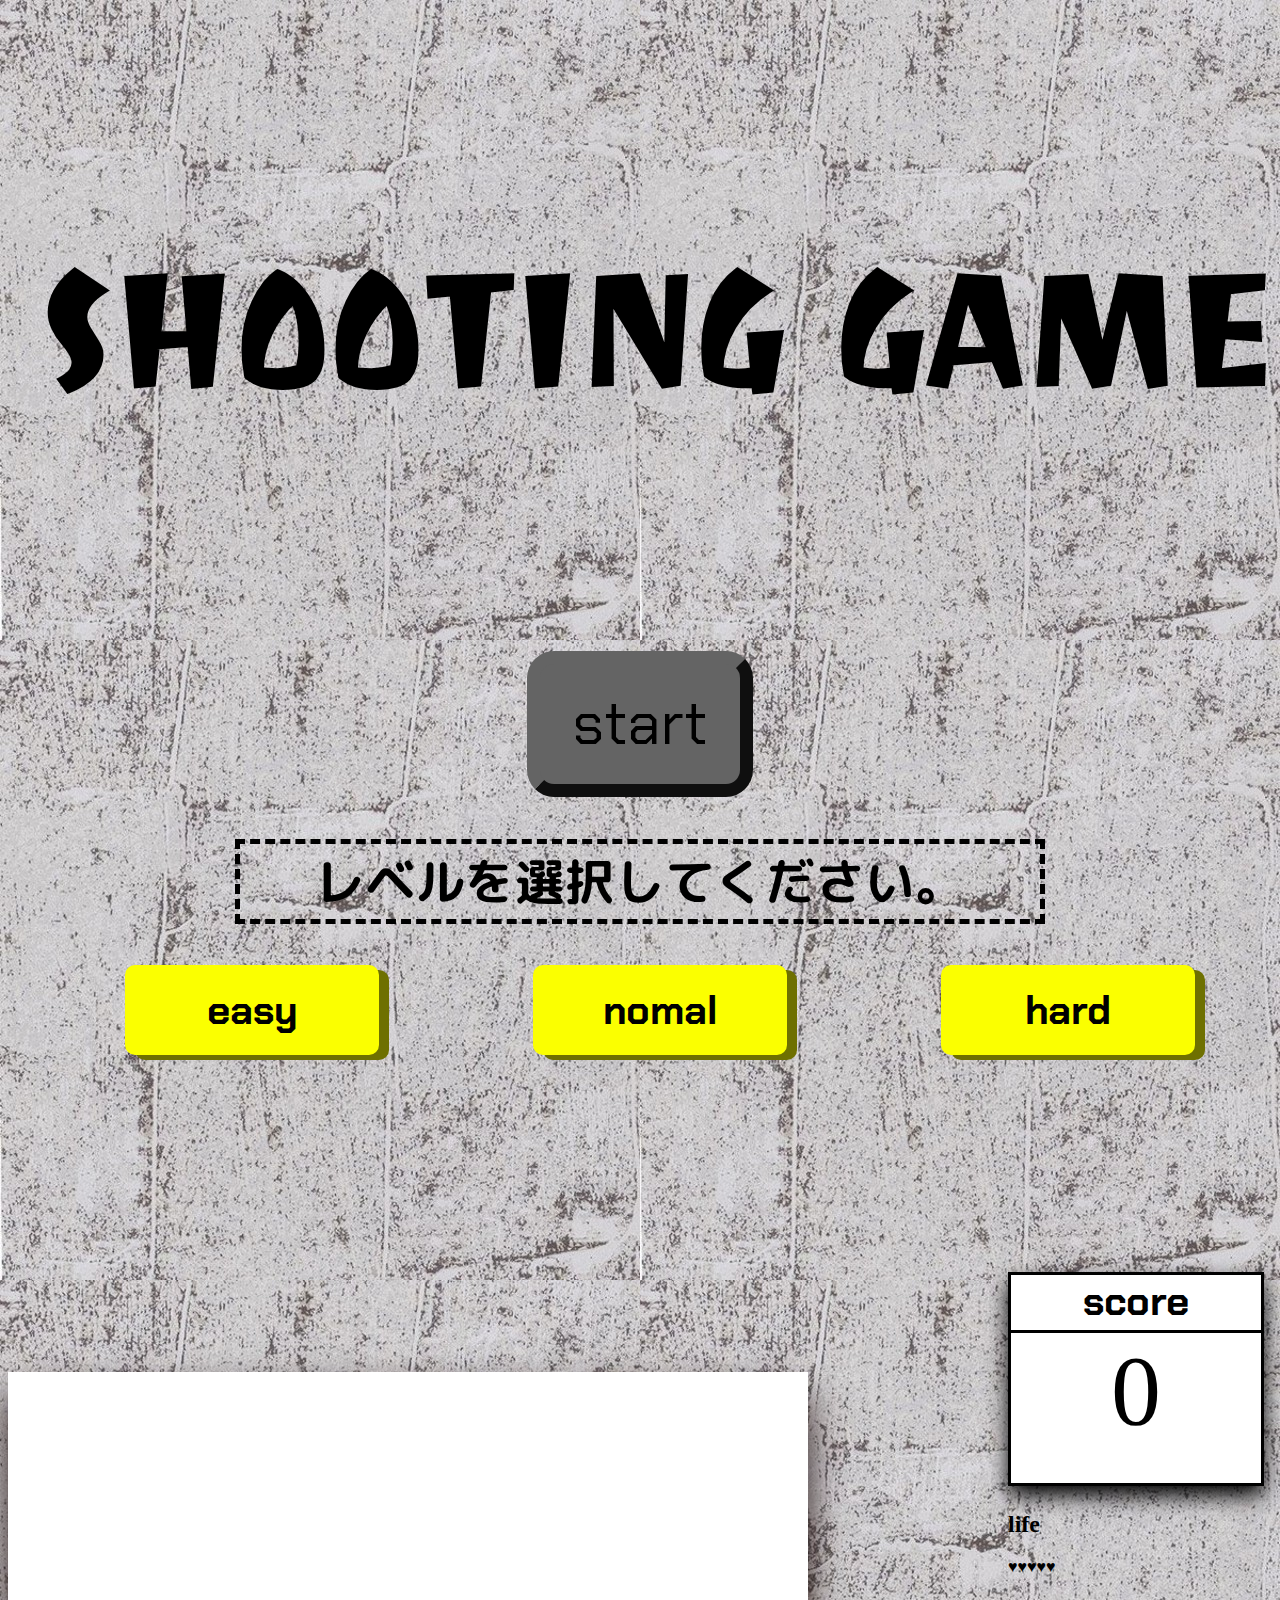
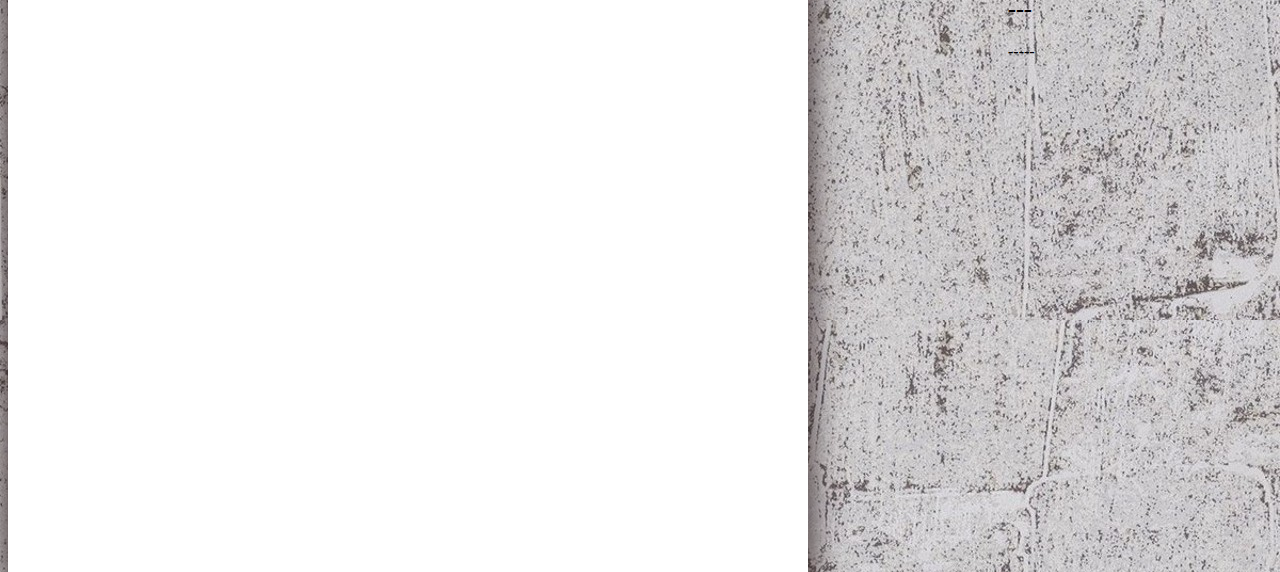
<file: index.html>
<!DOCTYPE html>
<html lang="ja">
<head>
    <meta charset="UTF-8">
    <meta http-equiv="X-UA-Compatible" content="IE=edge">
    <meta name="viewport" content="width=device-width, initial-scale=1.0">
    <link rel="stylesheet" href="style.css">

    <!-- css -->
    <link href="https://fonts.googleapis.com/css?family=Ravi+Prakash" rel="stylesheet">
    <!--　スタートボタン　フォント　-->
    <link rel="preconnect" href="https://fonts.googleapis.com">
    <link rel="preconnect" href="https://fonts.gstatic.com" crossorigin>
    <link href="https://fonts.googleapis.com/css2?family=Chakra+Petch:wght@700&display=swap" rel="stylesheet">

    <link href="https://fonts.googleapis.com/css?family=M+PLUS+Rounded+1c" rel="stylesheet">

    <title>Document</title>
</head>
<body>
    <!-- ホーム画面 -->
    <div class="home">
        <header>
            <p></p>
        </header>
            <div class="title">
                <h1>SHOOTING GAME</h1>
            </div>

            <div class="celect">
                <div class="start">
                    <!--　onclickの中にjsのコードを入れる　-->
                    <a href="#" onclick="">start</a>
                </div>

                <div class="level">
                    <h2>レベルを選択してください。</h2>
                    <ul>
                        <a href="#">easy</a>
                        <a href="#">nomal</a>
                        <a href="#">hard</a>
                    </ul>
                </div>
            </div>
        <footer>
            <p></p>
        </footer>
    </div>


    <!-- ゲーム画面 -->
    <div class="game">
        <header>
            <p></p>
        </header>
        <div class="main">
            <div class="screen">
                <p></p>
            </div>

            <div class="c">
                <div class="score">
                    <h2>score</h2>
                    <p>0</p>
                </div>
        
                <div class="a">
                    <h2>life</h2>
                    <p>♥♥♥♥♥</p>
                </div>

                <div class="b">
                    <h2>---</h2>
                    <p>-----</p>
                </div>
            </div>
        </div>
    </div>
</body>
</html>
</file>
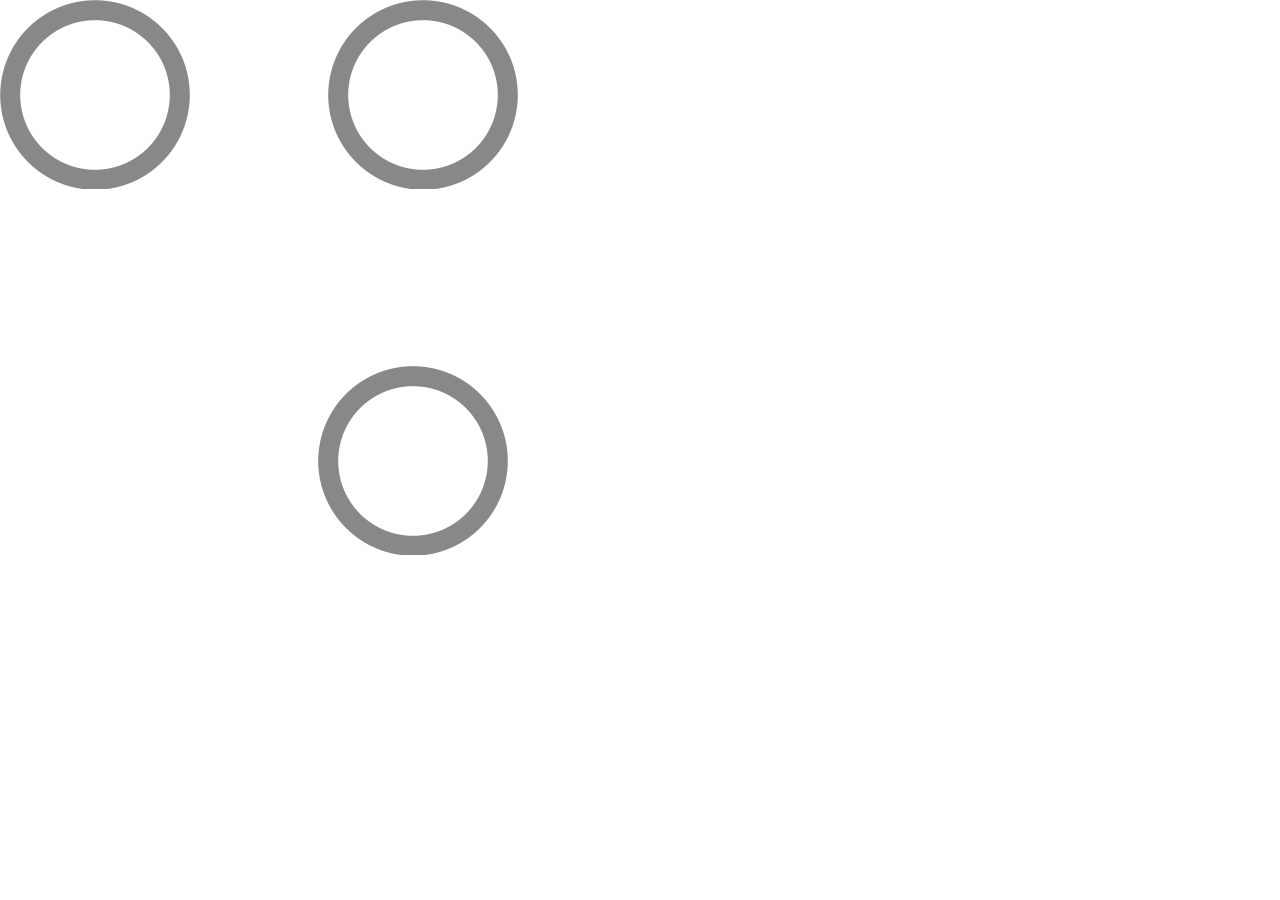
<file: team_shooting/index.html>
<!DOCTYPE html>
<html lang="ja">
<head>
    <meta charset="UTF-8">
    <meta name="viewport" content="width=device-width, initial-scale=1.0">
    <meta http-equiv="X-UA-Compatible" content="ie=edge">
    
    <title>Document</title>
    <link rel="stylesheet" href="ress.css">
    <link rel="stylesheet" href="style.css">
</head>
<body>
   
    <div id="screen">
        
        <div id="playerArea"><img class="player" href src="\team_shooting\img\circle.png"></div>
        <div id="enemyArea"></div>
        <div id="bulletArea"></div>
    </div>

    <p id="keydown_log"></p>
    <p id="keyup_log"></p>
    
    
    
    <script src="control.js"></script>
    <script src="draw.js"></script>
    <script src="enemy.js"></script>
    <script src="player.js"></script>
    <script src="touch.js"></script>
    <script src="main.js"></script>
    
</body>
</html>
</file>
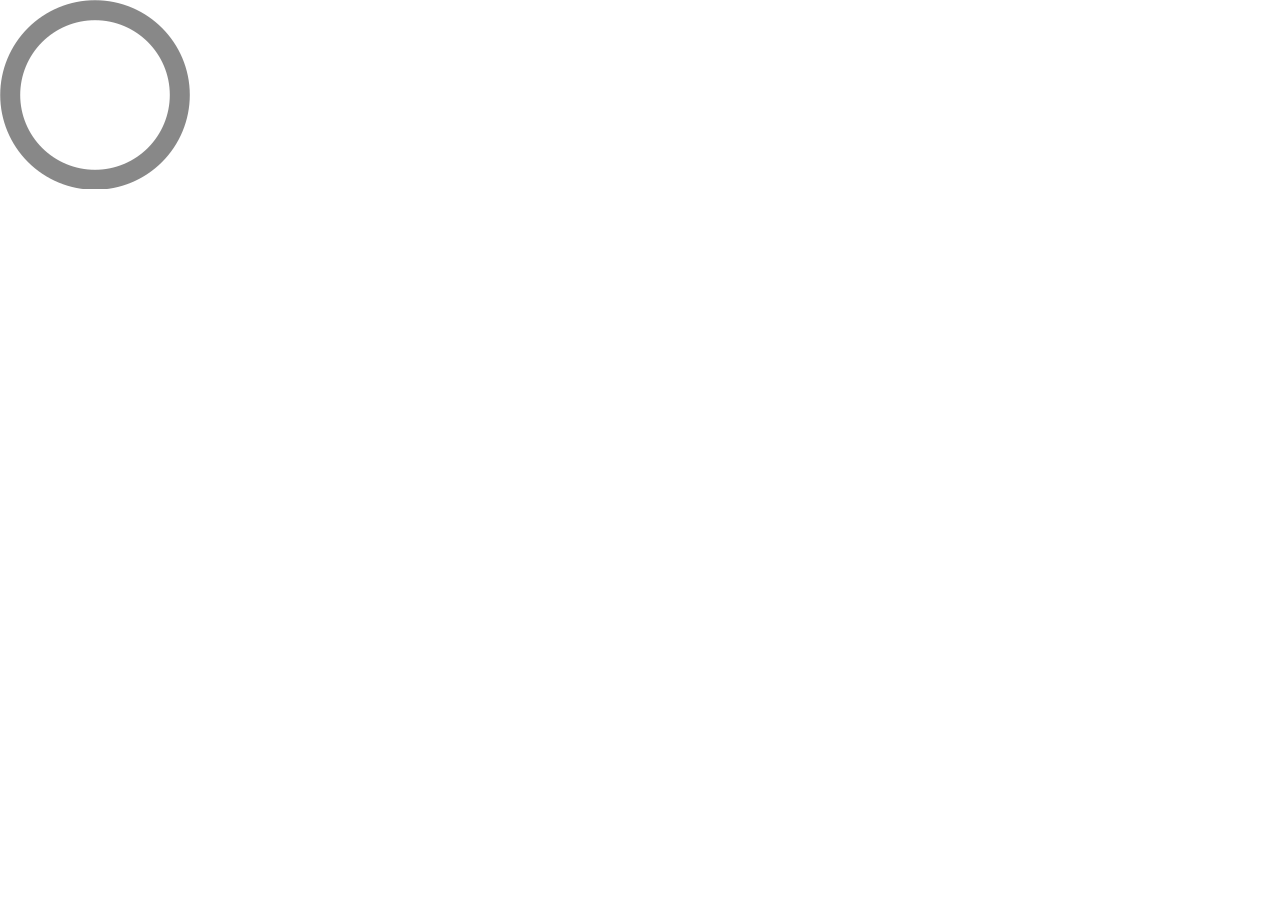
<file: team_shooting/team_shooting/index.html>
<!DOCTYPE html>
<html lang="ja">
<head>
    <meta charset="UTF-8">
    <meta name="viewport" content="width=device-width, initial-scale=1.0">
    <meta http-equiv="X-UA-Compatible" content="ie=edge">
    
    <title>Document</title>
    <link rel="stylesheet" href="ress.css">
    <link rel="stylesheet" href="style.css">
</head>
<body>
   
    <div id="screen">
        
        <div id="playerArea"><img class="player" href src="\team_shooting\img\circle.png"></div>
        <div id="enemyArea"></div>
        
    </div>

    <p id="keydown_log"></p>
    <p id="keyup_log"></p>
    
    
    
    <script src="control.js"></script>
    <script src="draw.js"></script>
    <script src="enemy.js"></script>
    <script src="player.js"></script>
    <script src="touch.js"></script>
    <script src="main.js"></script>
    
</body>
</html>
</file>
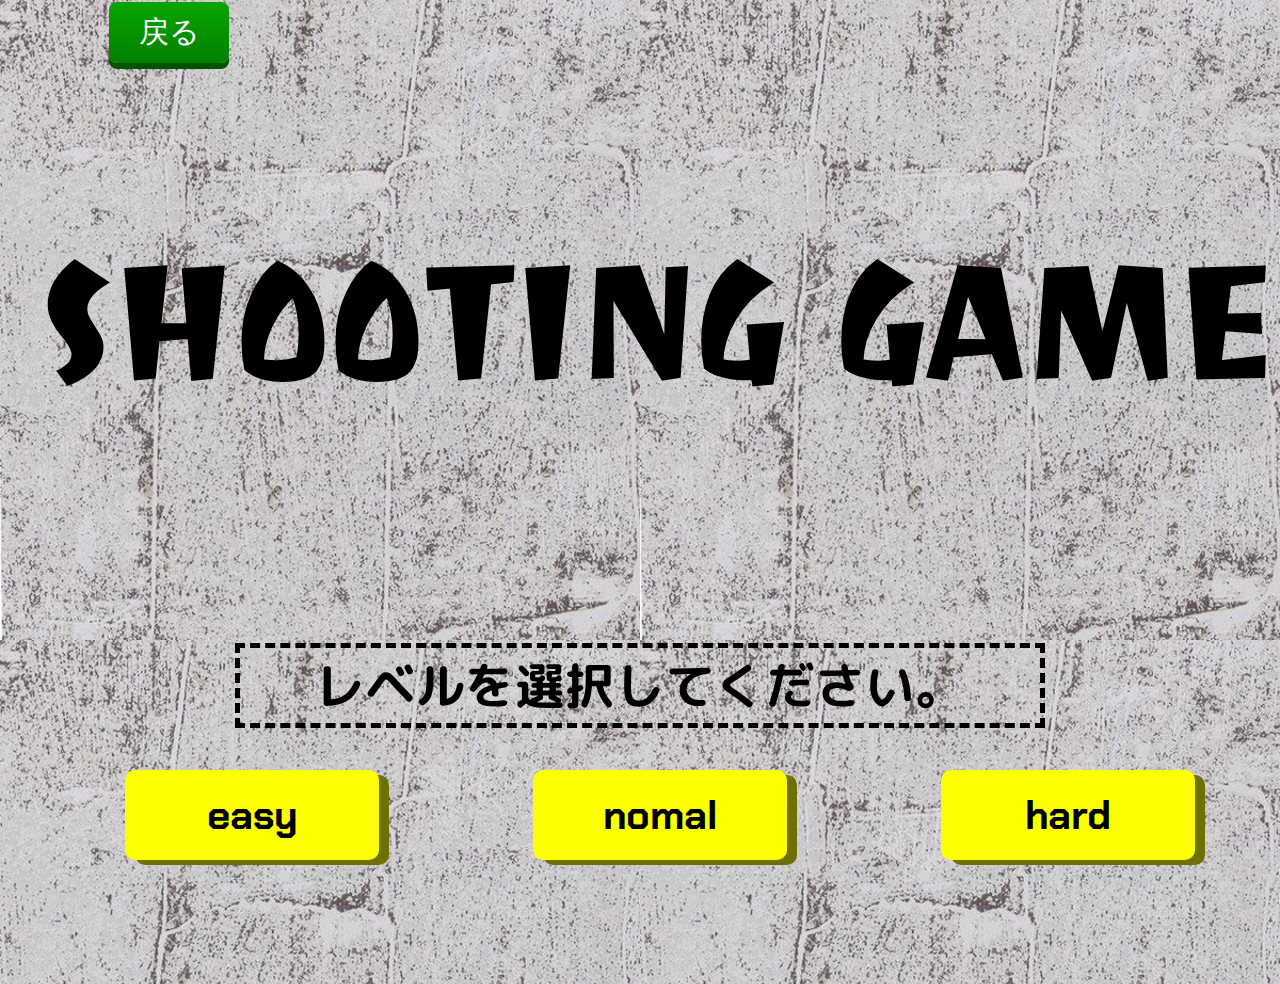
<file: level.html>
<!DOCTYPE html>
<html lang="ja">
<head>
    <meta charset="UTF-8">
    <meta http-equiv="X-UA-Compatible" content="IE=edge">
    <meta name="viewport" content="width=device-width, initial-scale=1.0">
    <link rel="stylesheet" href="style.css">

    <!-- css -->
    <link href="https://fonts.googleapis.com/css?family=Ravi+Prakash" rel="stylesheet">
    <!--　スタートボタン　フォント　-->
    <link rel="preconnect" href="https://fonts.googleapis.com">
    <link rel="preconnect" href="https://fonts.gstatic.com" crossorigin>
    <link href="https://fonts.googleapis.com/css2?family=Chakra+Petch:wght@700&display=swap" rel="stylesheet">

    <link href="https://fonts.googleapis.com/css?family=M+PLUS+Rounded+1c" rel="stylesheet">

    <title>Document</title>
</head>
<body>
    <!-- ホーム画面 -->
    <div class="home">
        <header>
            <a href="title.html">戻る</a>
            <p></p>
        </header>
            <div class="title">
                <h1>SHOOTING GAME</h1>
            </div>

            <!-- <div class="celect">
                <div class="start">
                    　onclickの中にjsのコードを入れる　
                    <a href="#" onclick="">start</a>
                </div> -->

                <div class="level">
                    <h2>レベルを選択してください。</h2>
                    <ul>
                        <a href="game.html">easy</a>
                        <a href="game.html">nomal</a>
                        <a href="game.html">hard</a>
                    </ul>
                </div>
            <!-- </div> -->
        <footer>
            <p></p>
        </footer>
    </div>


    <!-- ゲーム画面 -->
    <!-- <div class="game">
        <header>
            <p></p>
        </header>
        <div class="main">
            <div class="screen">
                <p></p>
            </div>

            <div class="c">
                <div class="score">
                    <h2>score</h2>
                    <p>0</p>
                </div>
        
                <div class="a">
                    <h2>life</h2>
                    <p>♥♥♥♥♥</p>
                </div>

                <div class="b">
                    <h2>---</h2>
                    <p>-----</p>
                </div>
            </div>
        </div>
    </div> -->
</body>
</html>
</file>
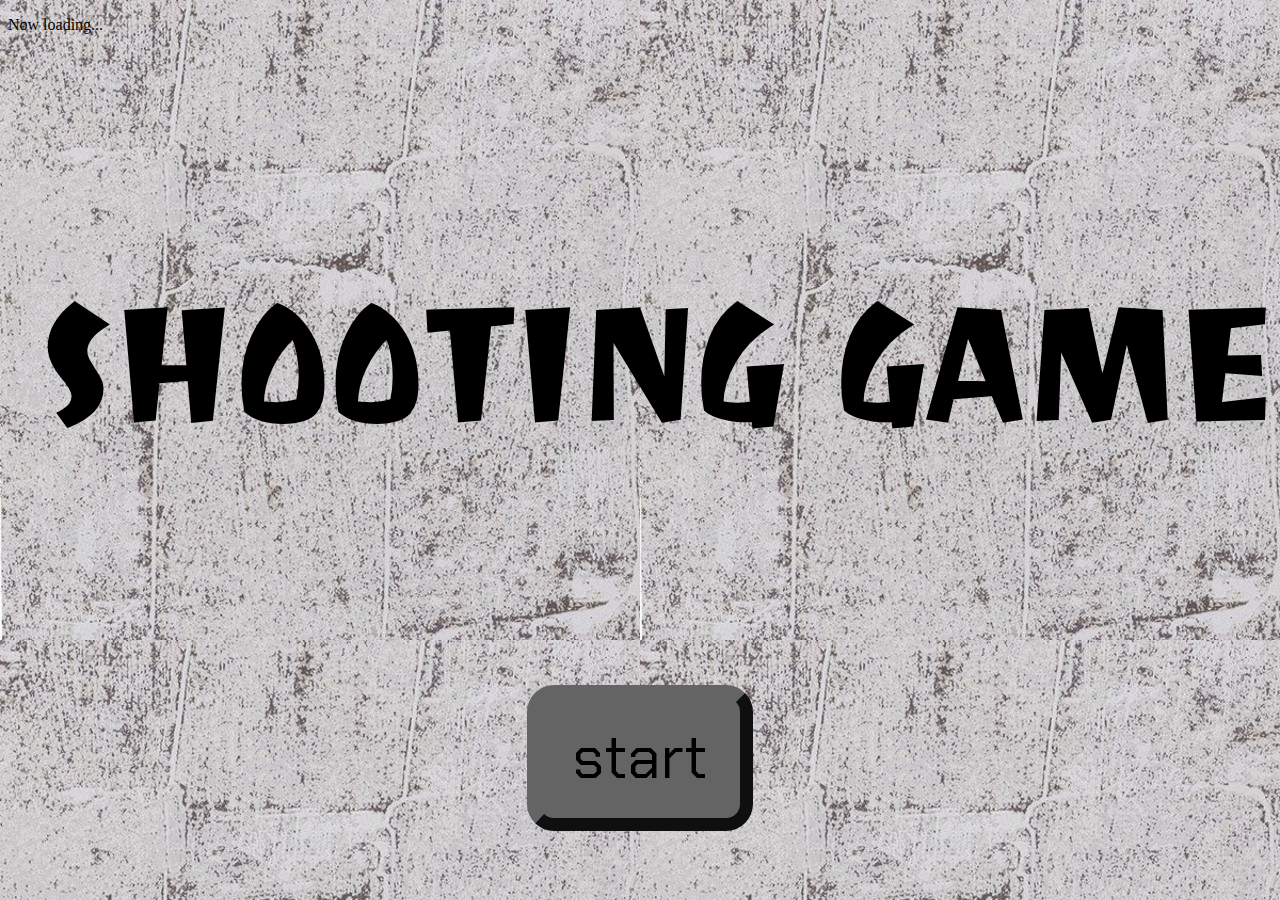
<file: title.html>
<!DOCTYPE html>
<html lang="ja">
<head>
    <meta charset="UTF-8">
    <meta http-equiv="X-UA-Compatible" content="IE=edge">
    <meta name="viewport" content="width=device-width, initial-scale=1.0">
    <title>Document</title>
    <link rel="stylesheet" href="style.css">

    <!-- css -->
    <link href="https://fonts.googleapis.com/css?family=Ravi+Prakash" rel="stylesheet">
    <!--　スタートボタン　フォント　-->
    <link rel="preconnect" href="https://fonts.googleapis.com">
    <link rel="preconnect" href="https://fonts.gstatic.com" crossorigin>
    <link href="https://fonts.googleapis.com/css2?family=Chakra+Petch:wght@700&display=swap" rel="stylesheet">

    <link href="https://fonts.googleapis.com/css?family=M+PLUS+Rounded+1c" rel="stylesheet">
</head>
<body>
    <div class="container"> 
        <div class="loader"></div>
        <p>Now loading...</p>
    </div>
    <header>
        <p></p>
    </header>
    <div class="title">
        <h1>SHOOTING GAME</h1>
    </div>

    <div class="start">
        <a href="index.html">start</a>
    </div>
    <script src="main.js"></script>
</body>
</html>
</file>
<file: style.css>
header{
    height: 50px;
}

header a{
    display: inline-block;
    width: 80px;
    height: auto;
    text-decoration: none;
    color: #fff;
    font-size:30px;
    border-radius:8px;
    text-align:center;
    padding:10px 20px;
    margin-left: 8%;
    box-shadow:0 6px 0 0 #005400;
    transform: translateY(-6px);
    transition:0.3s all;
    background: #0ba500; /* Old browsers */
    background: -moz-linear-gradient(top,  #0ba500 0%, #008000 100%); /* FF3.6-15 */
    background: -webkit-linear-gradient(top,  #0ba500 0%,#008000 100%); /* Chrome10-25,Safari5.1-6 */
    background: linear-gradient(to bottom,  #0ba500 0%,#008000 100%); /* W3C, IE10+, FF16+, Chrome26+, Opera12+, Safari7+ */
    filter: progid:DXImageTransform.Microsoft.gradient( startColorstr='#0ba500', endColorstr='#008000',GradientType=0 ); /* IE6-9 */
}

header a:hover{
    box-shadow:0 2px 0 0 #005400;/*hoverしたら影が縦に4px減るようにしています*/
    transform: translateY(-2px);
}

footer{
    height: 100px;
}

body{
    background-image: url(img/kabegamiya-honpo_s-ykik-con-ll5228.jpg) ;
    border-image-width: 100%;
}

/*---ホーム画面---*/
/* タイトル　*/
.title{
    margin-left: auto;
    margin-right: auto;
    width: 1300px;
}

.title h1{
    text-align: center;
    font-size: 200px;
    font-family: "Ravi Prakash", cursive;
    /* border-bottom: solid; */
}

/*　スタートボタン　*/
.start{
    margin-left: auto;
    margin-right: auto;
    text-align: center;
    padding-top: 20px;
    width: 200px;
    height: 100px;
    border-radius: 3vh;
    border: 13px outset rgb(100, 100, 100);
    border-color: rgb(100, 100, 100);
    background: rgb(100, 100, 100);
}

.start:hover{
    background: rgb(255, 0, 0);
    color: rgb(255, 0, 0);
    border-radius: 20px;
    border-color: rgb(255, 0, 0);
    box-shadow: 0 15px 20px black;
    transform: translate(0, -5px);
} 

.start a{
    font-size: 60px;
    color: black;
    font-family: 'Chakra Petch', sans-serif;
    text-decoration-line: none;
}

/* --- レベル選択 --- */
.level{
    margin-left: auto;
    margin-right: auto;
    text-align: center;
    /* width: 1000px; */
}

.level h2{
    margin-left: auto;
    margin-right: auto;
    width: 800px;
    border:  5px dashed;
    font-size: 50px;
    font-family: "M PLUS Rounded 1c"; 
}

.level ul{
    display: flex;
    justify-content:space-between;  
    margin-left: auto;
    margin-right: auto;
}

.level a{
    display: block;
	text-align: center;
	/* vertical-align: middle; */
	text-decoration: none;
	position: relative;
	width: 120px;
	margin: auto;
	padding: 1rem 4rem;
	font-weight: bold;
    font-size: 40px;
    font-family: 'Chakra Petch', sans-serif;
	border-radius: 10px;
	color: #000000;
    background-color: rgb(251, 255, 0);
	border: 3px solid rgb(251, 255, 0);
	box-shadow: 10px 5px rgb(110, 112, 0);
	transition: 0.3s ease-in-out;
}

.level a:hover{
    box-shadow: none;
	transform: translate(5px, 5px);
	color: #000000;
    background-color: rgb(255, 0, 0);
	border: 3px solid rgb(255, 0, 0);
	box-shadow: 2px 2px rgb(109, 0, 0);
}

/*---ゲーム画面---*/
.game header{
    height: 80px;
    /* border-top: dashed;
    border-bottom: dashed; */
    margin-bottom: 10px;
}



.main{
    margin-left: auto;
    margin-right: auto;
    width: 1300px;
    display: flex;

}

.screen {
    position: relative;
    overflow: hidden;
    top: 100px;
    width: 800px;
    height: 800px;
    margin-right: 200px;
    background-color: rgb(255, 255, 255);
    box-shadow: 0 20px 35px rgb(34, 18, 18);
    transform: translate(0, -5px);
}

.gameover{
    width: 800px;
    text-align: center;
}

.gameover p{
    width: 800px;
    margin-top: 100px;
    font-size: 70px;
    color: brown;
    font-family: 'Chakra Petch', sans-serif;
    font-family: 'Play', sans-serif;
}

.gameover a{
    margin-left: auto;
    margin-right: auto;
    text-align: center;
    padding-top: 20px;
    width: 200px;
    height: 100px;
    border-radius: 3vh;
    border: 13px outset rgb(100, 100, 100);
    border-color: rgb(100, 100, 100);
    background: rgb(100, 100, 100);
    text-decoration: none;
    font-size: 40px;
    font-family: 'Chakra Petch', sans-serif;
    color: #000000;
}

.gameover a:hover{
    color: #000000;
    background: rgb(255, 238, 0);
    border-radius: 20px;
    border-color: rgb(255, 238, 0);
    box-shadow: 0 15px 20px black;
    transform: translate(0, -5px);
} 

.score{
    width: 250px;
    text-align: center;
    border-style: solid;
    box-shadow: 0 10px 20px black;
    transform: translate(0, -5px);
    background-color: rgb(255, 255, 255);
}

.score h2{
    margin: 0;
    padding: 0;
    height: 55px;
    font-size: 40px;
    border-bottom: solid;
    font-family: 'Chakra Petch', sans-serif;
}

.score p{
    margin: 0;
    padding: 0;
    height: 150px;
    font-size: 100px;
}

.life{
    margin-top: 50px;
    width: 250px;
    text-align: center;
    border-style: solid;
    box-shadow: 0 10px 20px black;
    transform: translate(0, -5px);
    background-color: rgb(255, 255, 255);
}

.life h2{
    margin: 0;
    padding: 0;
    height: 55px;
    font-size: 40px;
    border-bottom: double;
    font-family: 'Chakra Petch', sans-serif;
}

.life p{
    /* margin: 0;
    padding: 0; */
    height: 60px;
    font-size: 50px;
}

.user_guide{
    margin-top: 50px;
    width: 300px;
    text-align: center;
    border-style: solid;
    box-shadow: 0 10px 20px black;
    transform: translate(0, -5px);
    background-color: rgb(255, 255, 255);
}

.user_guide h2{
    margin: 0;
    padding: 0;
    height: 70px;
    font-size: 40px;
    border-bottom: double;
    font-family: 'Chakra Petch', sans-serif;
}

.user_guide p{
    /* margin: 0;
    padding: 0; */
    height: 70px;
    font-size: 30px;
    font-family: "M PLUS Rounded 1c"; 
}
</file>
<file: team_shooting/ress.css>
/* resset.dev • v5.0.2 */

/* # =================================================================
   # Global selectors
   # ================================================================= */

   html {
    box-sizing: border-box;
    -webkit-text-size-adjust: 100%; /* Prevent adjustments of font size after orientation changes in iOS */
    word-break: normal;
    -moz-tab-size: 4;
    tab-size: 4;
  }
  
  *,
  ::before,
  ::after {
    background-repeat: no-repeat; /* Set `background-repeat: no-repeat` to all elements and pseudo elements */
    box-sizing: inherit;
  }
  
  ::before,
  ::after {
    text-decoration: inherit; /* Inherit text-decoration and vertical align to ::before and ::after pseudo elements */
    vertical-align: inherit;
  }
  
  * {
    padding: 0; /* Reset `padding` and `margin` of all elements */
    margin: 0;
  }
  
  /* # =================================================================
     # General elements
     # ================================================================= */
  
  hr {
    overflow: visible; /* Show the overflow in Edge and IE */
    height: 0; /* Add the correct box sizing in Firefox */
    color: inherit; /* Correct border color in Firefox. */
  }
  
  details,
  main {
    display: block; /* Render the `main` element consistently in IE. */
  }
  
  summary {
    display: list-item; /* Add the correct display in all browsers */
  }
  
  small {
    font-size: 80%; /* Set font-size to 80% in `small` elements */
  }
  
  [hidden] {
    display: none; /* Add the correct display in IE */
  }
  
  abbr[title] {
    border-bottom: none; /* Remove the bottom border in Chrome 57 */
    /* Add the correct text decoration in Chrome, Edge, IE, Opera, and Safari */
    text-decoration: underline;
    text-decoration: underline dotted;
  }
  
  a {
    background-color: transparent; /* Remove the gray background on active links in IE 10 */
  }
  
  a:active,
  a:hover {
    outline-width: 0; /* Remove the outline when hovering in all browsers */
  }
  
  code,
  kbd,
  pre,
  samp {
    font-family: monospace, monospace; /* Specify the font family of code elements */
  }
  
  pre {
    font-size: 1em; /* Correct the odd `em` font sizing in all browsers */
  }
  
  b,
  strong {
    font-weight: bolder; /* Add the correct font weight in Chrome, Edge, and Safari */
  }
  
  /* https://gist.github.com/unruthless/413930 */
  sub,
  sup {
    font-size: 75%;
    line-height: 0;
    position: relative;
    vertical-align: baseline;
  }
  
  sub {
    bottom: -0.25em;
  }
  
  sup {
    top: -0.5em;
  }
  
  table {
    border-color: inherit; /* Correct border color in all Chrome, Edge, and Safari. */
    text-indent: 0; /* Remove text indentation in Chrome, Edge, and Safari */
  }
  
  iframe {
    border-style: none;
  }
  
  /* # =================================================================
     # Forms
     # ================================================================= */
  
  input {
    border-radius: 0;
  }
  
  [type='number']::-webkit-inner-spin-button,
  [type='number']::-webkit-outer-spin-button {
    height: auto; /* Correct the cursor style of increment and decrement buttons in Chrome */
  }
  
  [type='search'] {
    -webkit-appearance: textfield; /* Correct the odd appearance in Chrome and Safari */
    outline-offset: -2px; /* Correct the outline style in Safari */
  }
  
  [type='search']::-webkit-search-decoration {
    -webkit-appearance: none; /* Remove the inner padding in Chrome and Safari on macOS */
  }
  
  textarea {
    overflow: auto; /* Internet Explorer 11+ */
    resize: vertical; /* Specify textarea resizability */
  }
  
  button,
  input,
  optgroup,
  select,
  textarea {
    font: inherit; /* Specify font inheritance of form elements */
  }
  
  optgroup {
    font-weight: bold; /* Restore the font weight unset by the previous rule */
  }
  
  button {
    overflow: visible; /* Address `overflow` set to `hidden` in IE 8/9/10/11 */
  }
  
  button,
  select {
    text-transform: none; /* Firefox 40+, Internet Explorer 11- */
  }
  
  /* Apply cursor pointer to button elements */
  button,
  [type='button'],
  [type='reset'],
  [type='submit'],
  [role='button'] {
    cursor: pointer;
  }
  
  /* Remove inner padding and border in Firefox 4+ */
  button::-moz-focus-inner,
  [type='button']::-moz-focus-inner,
  [type='reset']::-moz-focus-inner,
  [type='submit']::-moz-focus-inner {
    border-style: none;
    padding: 0;
  }
  
  /* Replace focus style removed in the border reset above */
  button:-moz-focusring,
  [type='button']::-moz-focus-inner,
  [type='reset']::-moz-focus-inner,
  [type='submit']::-moz-focus-inner {
    outline: 1px dotted ButtonText;
  }
  
  button,
  html [type='button'], /* Prevent a WebKit bug where (2) destroys native `audio` and `video`controls in Android 4 */
  [type='reset'],
  [type='submit'] {
    -webkit-appearance: button; /* Correct the inability to style clickable types in iOS */
  }
  
  /* Remove the default button styling in all browsers */
  button,
  input,
  select,
  textarea {
    background-color: transparent;
    border-style: none;
  }
  
  a:focus,
  button:focus,
  input:focus,
  select:focus,
  textarea:focus {
    outline-width: 0;
  }
  
  /* Style select like a standard input */
  select {
    -moz-appearance: none; /* Firefox 36+ */
    -webkit-appearance: none; /* Chrome 41+ */
  }
  
  select::-ms-expand {
    display: none; /* Internet Explorer 11+ */
  }
  
  select::-ms-value {
    color: currentColor; /* Internet Explorer 11+ */
  }
  
  legend {
    border: 0; /* Correct `color` not being inherited in IE 8/9/10/11 */
    color: inherit; /* Correct the color inheritance from `fieldset` elements in IE */
    display: table; /* Correct the text wrapping in Edge and IE */
    max-width: 100%; /* Correct the text wrapping in Edge and IE */
    white-space: normal; /* Correct the text wrapping in Edge and IE */
    max-width: 100%; /* Correct the text wrapping in Edge 18- and IE */
  }
  
  ::-webkit-file-upload-button {
    /* Correct the inability to style clickable types in iOS and Safari */
    -webkit-appearance: button;
    color: inherit;
    font: inherit; /* Change font properties to `inherit` in Chrome and Safari */
  }
  
  /* Replace pointer cursor in disabled elements */
  [disabled] {
    cursor: default;
  }
  
  /* # =================================================================
     # Specify media element style
     # ================================================================= */
  
  img {
    border-style: none; /* Remove border when inside `a` element in IE 8/9/10 */
  }
  
  /* Add the correct vertical alignment in Chrome, Firefox, and Opera */
  progress {
    vertical-align: baseline;
  }
  
  /* # =================================================================
     # Accessibility
     # ================================================================= */
  
  /* Specify the progress cursor of updating elements */
  [aria-busy='true'] {
    cursor: progress;
  }
  
  /* Specify the pointer cursor of trigger elements */
  [aria-controls] {
    cursor: pointer;
  }
  
  /* Specify the unstyled cursor of disabled, not-editable, or otherwise inoperable elements */
  [aria-disabled='true'] {
    cursor: default;
  }
</file>
<file: team_shooting/style.css>
html {
    height: 100%;
    width: 100%;
    
}
body {
    height: 100%;
    width: 100%;
    
}

#screen{
    position: relative;
    width: 500px;
    height: 500px;
}


.player {
    position: absolute;
    top: 0px;
    left: 0px;
    z-index: -1;
}
</file>
<file: team_shooting/team_shooting/ress.css>
/* resset.dev • v5.0.2 */

/* # =================================================================
   # Global selectors
   # ================================================================= */

   html {
    box-sizing: border-box;
    -webkit-text-size-adjust: 100%; /* Prevent adjustments of font size after orientation changes in iOS */
    word-break: normal;
    -moz-tab-size: 4;
    tab-size: 4;
  }
  
  *,
  ::before,
  ::after {
    background-repeat: no-repeat; /* Set `background-repeat: no-repeat` to all elements and pseudo elements */
    box-sizing: inherit;
  }
  
  ::before,
  ::after {
    text-decoration: inherit; /* Inherit text-decoration and vertical align to ::before and ::after pseudo elements */
    vertical-align: inherit;
  }
  
  * {
    padding: 0; /* Reset `padding` and `margin` of all elements */
    margin: 0;
  }
  
  /* # =================================================================
     # General elements
     # ================================================================= */
  
  hr {
    overflow: visible; /* Show the overflow in Edge and IE */
    height: 0; /* Add the correct box sizing in Firefox */
    color: inherit; /* Correct border color in Firefox. */
  }
  
  details,
  main {
    display: block; /* Render the `main` element consistently in IE. */
  }
  
  summary {
    display: list-item; /* Add the correct display in all browsers */
  }
  
  small {
    font-size: 80%; /* Set font-size to 80% in `small` elements */
  }
  
  [hidden] {
    display: none; /* Add the correct display in IE */
  }
  
  abbr[title] {
    border-bottom: none; /* Remove the bottom border in Chrome 57 */
    /* Add the correct text decoration in Chrome, Edge, IE, Opera, and Safari */
    text-decoration: underline;
    text-decoration: underline dotted;
  }
  
  a {
    background-color: transparent; /* Remove the gray background on active links in IE 10 */
  }
  
  a:active,
  a:hover {
    outline-width: 0; /* Remove the outline when hovering in all browsers */
  }
  
  code,
  kbd,
  pre,
  samp {
    font-family: monospace, monospace; /* Specify the font family of code elements */
  }
  
  pre {
    font-size: 1em; /* Correct the odd `em` font sizing in all browsers */
  }
  
  b,
  strong {
    font-weight: bolder; /* Add the correct font weight in Chrome, Edge, and Safari */
  }
  
  /* https://gist.github.com/unruthless/413930 */
  sub,
  sup {
    font-size: 75%;
    line-height: 0;
    position: relative;
    vertical-align: baseline;
  }
  
  sub {
    bottom: -0.25em;
  }
  
  sup {
    top: -0.5em;
  }
  
  table {
    border-color: inherit; /* Correct border color in all Chrome, Edge, and Safari. */
    text-indent: 0; /* Remove text indentation in Chrome, Edge, and Safari */
  }
  
  iframe {
    border-style: none;
  }
  
  /* # =================================================================
     # Forms
     # ================================================================= */
  
  input {
    border-radius: 0;
  }
  
  [type='number']::-webkit-inner-spin-button,
  [type='number']::-webkit-outer-spin-button {
    height: auto; /* Correct the cursor style of increment and decrement buttons in Chrome */
  }
  
  [type='search'] {
    -webkit-appearance: textfield; /* Correct the odd appearance in Chrome and Safari */
    outline-offset: -2px; /* Correct the outline style in Safari */
  }
  
  [type='search']::-webkit-search-decoration {
    -webkit-appearance: none; /* Remove the inner padding in Chrome and Safari on macOS */
  }
  
  textarea {
    overflow: auto; /* Internet Explorer 11+ */
    resize: vertical; /* Specify textarea resizability */
  }
  
  button,
  input,
  optgroup,
  select,
  textarea {
    font: inherit; /* Specify font inheritance of form elements */
  }
  
  optgroup {
    font-weight: bold; /* Restore the font weight unset by the previous rule */
  }
  
  button {
    overflow: visible; /* Address `overflow` set to `hidden` in IE 8/9/10/11 */
  }
  
  button,
  select {
    text-transform: none; /* Firefox 40+, Internet Explorer 11- */
  }
  
  /* Apply cursor pointer to button elements */
  button,
  [type='button'],
  [type='reset'],
  [type='submit'],
  [role='button'] {
    cursor: pointer;
  }
  
  /* Remove inner padding and border in Firefox 4+ */
  button::-moz-focus-inner,
  [type='button']::-moz-focus-inner,
  [type='reset']::-moz-focus-inner,
  [type='submit']::-moz-focus-inner {
    border-style: none;
    padding: 0;
  }
  
  /* Replace focus style removed in the border reset above */
  button:-moz-focusring,
  [type='button']::-moz-focus-inner,
  [type='reset']::-moz-focus-inner,
  [type='submit']::-moz-focus-inner {
    outline: 1px dotted ButtonText;
  }
  
  button,
  html [type='button'], /* Prevent a WebKit bug where (2) destroys native `audio` and `video`controls in Android 4 */
  [type='reset'],
  [type='submit'] {
    -webkit-appearance: button; /* Correct the inability to style clickable types in iOS */
  }
  
  /* Remove the default button styling in all browsers */
  button,
  input,
  select,
  textarea {
    background-color: transparent;
    border-style: none;
  }
  
  a:focus,
  button:focus,
  input:focus,
  select:focus,
  textarea:focus {
    outline-width: 0;
  }
  
  /* Style select like a standard input */
  select {
    -moz-appearance: none; /* Firefox 36+ */
    -webkit-appearance: none; /* Chrome 41+ */
  }
  
  select::-ms-expand {
    display: none; /* Internet Explorer 11+ */
  }
  
  select::-ms-value {
    color: currentColor; /* Internet Explorer 11+ */
  }
  
  legend {
    border: 0; /* Correct `color` not being inherited in IE 8/9/10/11 */
    color: inherit; /* Correct the color inheritance from `fieldset` elements in IE */
    display: table; /* Correct the text wrapping in Edge and IE */
    max-width: 100%; /* Correct the text wrapping in Edge and IE */
    white-space: normal; /* Correct the text wrapping in Edge and IE */
    max-width: 100%; /* Correct the text wrapping in Edge 18- and IE */
  }
  
  ::-webkit-file-upload-button {
    /* Correct the inability to style clickable types in iOS and Safari */
    -webkit-appearance: button;
    color: inherit;
    font: inherit; /* Change font properties to `inherit` in Chrome and Safari */
  }
  
  /* Replace pointer cursor in disabled elements */
  [disabled] {
    cursor: default;
  }
  
  /* # =================================================================
     # Specify media element style
     # ================================================================= */
  
  img {
    border-style: none; /* Remove border when inside `a` element in IE 8/9/10 */
  }
  
  /* Add the correct vertical alignment in Chrome, Firefox, and Opera */
  progress {
    vertical-align: baseline;
  }
  
  /* # =================================================================
     # Accessibility
     # ================================================================= */
  
  /* Specify the progress cursor of updating elements */
  [aria-busy='true'] {
    cursor: progress;
  }
  
  /* Specify the pointer cursor of trigger elements */
  [aria-controls] {
    cursor: pointer;
  }
  
  /* Specify the unstyled cursor of disabled, not-editable, or otherwise inoperable elements */
  [aria-disabled='true'] {
    cursor: default;
  }
</file>
<file: team_shooting/team_shooting/style.css>
html {
    height: 100%;
    width: 100%;
    
}
body {
    height: 100%;
    width: 100%;
    
}

#screen{
    position: relative;
    width: 500px;
    height: 500px;
}


.player {
    position: absolute;
    top: 0px;
    left: 0px;
}
</file>
